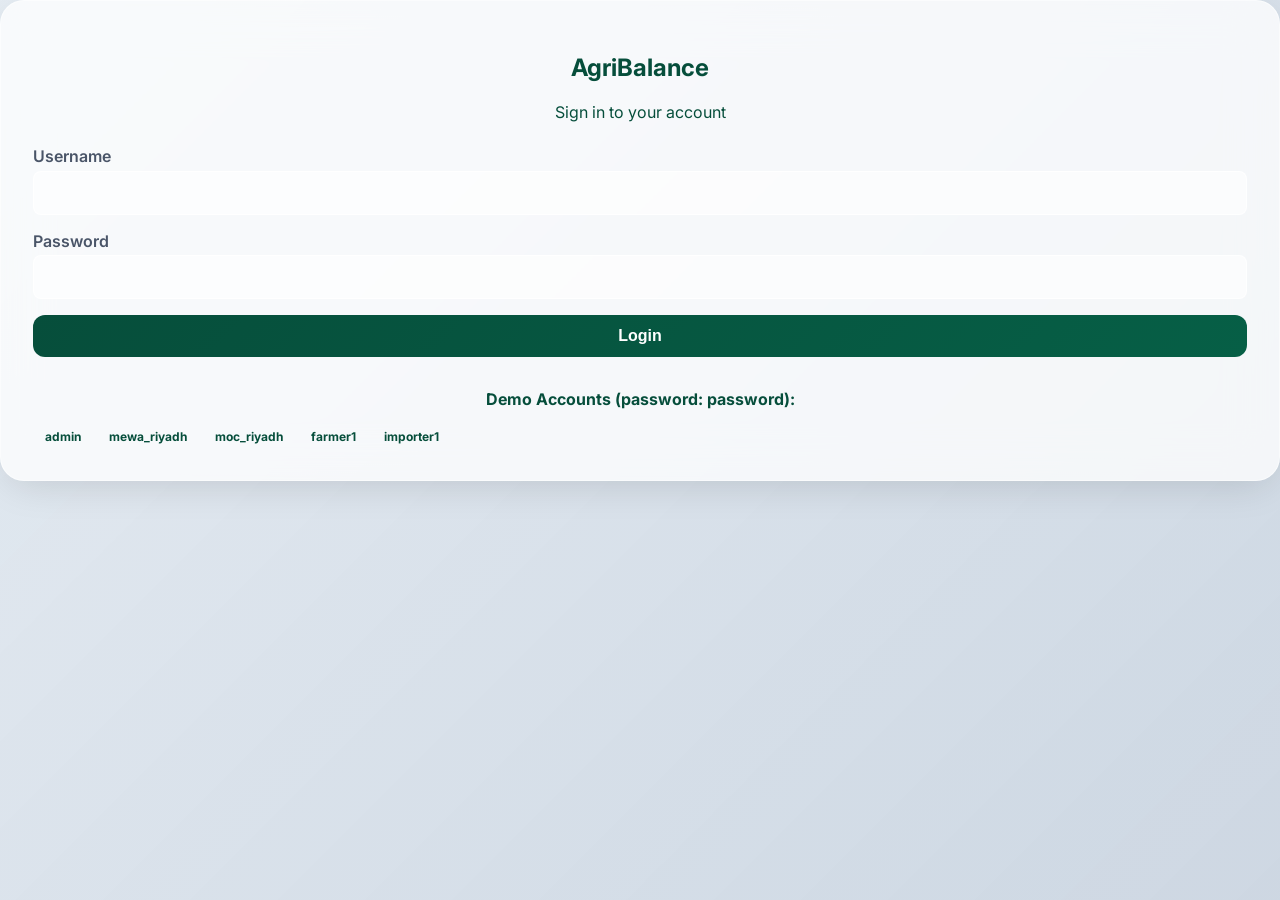
<file: index.html>
<!DOCTYPE html>
<html lang="en" dir="ltr">
<head>
    <meta charset="UTF-8">
        <meta name="viewport" content="width=device-width, initial-scale=1.0">
            <title>AgriBalance – Login</title>
                <!-- Fonts -->
                    <link href="https://fonts.googleapis.com/css2?family=Inter:wght@400;500;600&family=Outfit:wght@400;500;600;700&family=Tajawal:wght@400;500;700&display=swap" rel="stylesheet">
                        <!-- CSS -->
                            <link rel="stylesheet" href="css/style.css">
                            </head>
                            <body>
                                <!-- Nature Background Overlay -->
                                    <div class="background-overlay"></div>

                                        <!-- Login Box -->
                                            <div class="login-box glass-panel">
                                                    <div class="text-center mb-4">
                                                                <!-- Optional logo -->
                                                                            <!-- <img src="img/logo.png" alt="AgriBalance Logo" style="height: 80px; margin-bottom: 1rem;"> -->
                                                                                        <h2 class="text-primary">AgriBalance</h2>
                                                                                                    <p class="text-muted">Sign in to your account</p>
                                                                                                            </div>

                                                                                                                    <form id="loginForm">
                                                                                                                                <div class="input-group">
                                                                                                                                                <label for="username">Username</label>
                                                                                                                                                                <input type="text" id="username" name="username" class="glass-input" required>
                                                                                                                                                                            </div>
                                                                                                                                                                                        <div class="input-group">
                                                                                                                                                                                                        <label for="password">Password</label>
                                                                                                                                                                                                                        <input type="password" id="password" name="password" class="glass-input" required>
                                                                                                                                                                                                                                    </div>
                                                                                                                                                                                                                                                <div id="login-error" class="error-msg hidden"></div>
                                                                                                                                                                                                                                                            <button type="submit" class="btn-primary w-100">Login</button>
                                                                                                                                                                                                                                                                    </form>

                                                                                                                                                                                                                                                                            <!-- Demo Accounts (for quick testing) -->
                                                                                                                                                                                                                                                                                    <div class="demo-creds mt-4">
                                                                                                                                                                                                                                                                                                <p class="text-sm text-center"><strong>Demo Accounts (password: password):</strong></p>
                                                                                                                                                                                                                                                                                                            <div class="badges">
                                                                                                                                                                                                                                                                                                                            <span class="badge" onclick="fillLogin('admin', 'password')">admin</span>
                                                                                                                                                                                                                                                                                                                                            <span class="badge" onclick="fillLogin('mewa_riyadh', 'password')">mewa_riyadh</span>
                                                                                                                                                                                                                                                                                                                                                            <span class="badge" onclick="fillLogin('moc_riyadh', 'password')">moc_riyadh</span>
                                                                                                                                                                                                                                                                                                                                                                            <span class="badge" onclick="fillLogin('farmer1', 'password')">farmer1</span>
                                                                                                                                                                                                                                                                                                                                                                                            <span class="badge" onclick="fillLogin('importer1', 'password')">importer1</span>
                                                                                                                                                                                                                                                                                                                                                                                                        </div>
                                                                                                                                                                                                                                                                                                                                                                                                                </div>
                                                                                                                                                                                                                                                                                                                                                                                                                    </div>

                                                                                                                                                                                                                                                                                                                                                                                                                        <script>
                                                                                                                                                                                                                                                                                                                                                                                                                                // Helper to fill login form with demo credentials
                                                                                                                                                                                                                                                                                                                                                                                                                                        function fillLogin(username, password) {
                                                                                                                                                                                                                                                                                                                                                                                                                                                    document.getElementById('username').value = username;
                                                                                                                                                                                                                                                                                                                                                                                                                                                                document.getElementById('password').value = password;
                                                                                                                                                                                                                                                                                                                                                                                                                                                                        }
                                                                                                                                                                                                                                                                                                                                                                                                                                                                            </script>
                                                                                                                                                                                                                                                                                                                                                                                                                                                                                <script src="js/auth.js"></script>
                                                                                                                                                                                                                                                                                                                                                                                                                                                                                </body>
                                                                                                                                                                                                                                                                                                                                                                                                                                                                                </html>
</file>
<file: css/style.css>
/* css/style.css */
@import url('https://fonts.googleapis.com/css2?family=Inter:wght@300;400;500;600;700&family=Tajawal:wght@300;400;500;700&display=swap');

:root {
    --glass-bg: rgba(255, 255, 255, 0.75);
    --glass-border: rgba(255, 255, 255, 0.5);
    --glass-shadow: 0 10px 40px -10px rgba(0, 0, 0, 0.15);
    
    --primary-color: #064E3B;      /* default (admin) */
    --primary-hover: #065F46;
    --secondary-color: #10B981;
    --accent-color: #F59E0B;
    
    --bg-light: #F0FDFA;
    --text-dark: #064E3B;
    --text-light: #F0FDFA;
    --text-muted: #6B7280;
    
    --danger: #EF4444;
    --warning: #F59E0B;
    --info: #3B82F6;
}

/* Farmer & MEWA (green) */
body.theme-green {
    --primary-color: #065F46;
    --primary-hover: #047857;
    --secondary-color: #10B981;
    --bg-light: #F0FDF4;
    --text-dark: #064E3B;
}

/* MOC & Importer (blue) */
body.theme-blue {
    --primary-color: #1E3A8A;
    --primary-hover: #1E40AF;
    --secondary-color: #3B82F6;
    --bg-light: #EFF6FF;
    --text-dark: #1E3A8A;
}

body {
    margin: 0;
    font-family: 'Inter', sans-serif;
    background: var(--bg-light);
    color: var(--text-dark);
    min-height: 100vh;
    transition: background-color 0.5s ease;
}

/* Background overlay */
.background-overlay {
    position: fixed;
    top: 0;
    left: 0;
    right: 0;
    bottom: 0;
    background-image: url('https://images.unsplash.com/photo-1592982537447-6f296c0b9ebd?ixlib=rb-4.0.3&auto=format&fit=crop&w=1920&q=80');
    background-size: cover;
    background-position: center;
    z-index: -2;
}

.background-overlay::after {
    content: '';
    position: absolute;
    top: 0; left: 0; right: 0; bottom: 0;
    background: linear-gradient(135deg, rgba(226,232,240,0.85) 0%, rgba(203,213,225,0.95) 100%);
    z-index: -1;
}

/* Container */
.container {
    max-width: 1200px;
    margin: 0 auto;
    padding: 2rem;
}

/* Glass panels */
.glass-panel {
    background: var(--glass-bg);
    backdrop-filter: blur(24px);
    border: 1px solid var(--glass-border);
    border-radius: 24px;
    padding: 2rem;
    box-shadow: var(--glass-shadow);
}

.glass-card {
    background: rgba(255,255,255,0.8);
    backdrop-filter: blur(12px);
    border: 1px solid var(--glass-border);
    border-radius: 20px;
    padding: 1.5rem;
    margin-bottom: 1.5rem;
    box-shadow: var(--glass-shadow);
}

/* Buttons */
.btn-primary {
    background: linear-gradient(135deg, var(--primary-color) 0%, var(--primary-hover) 100%);
    color: white;
    border: none;
    padding: 0.75rem 1.5rem;
    border-radius: 12px;
    font-weight: 600;
    cursor: pointer;
    transition: all 0.3s;
    font-size: 1rem;
}

.btn-primary:hover {
    transform: translateY(-2px);
    box-shadow: 0 10px 20px -5px rgba(0,0,0,0.2);
}

.btn-outline {
    background: transparent;
    border: 2px solid var(--primary-color);
    color: var(--primary-color);
    padding: 0.5rem 1.5rem;
    border-radius: 8px;
    font-weight: 600;
    cursor: pointer;
}

.btn-outline:hover {
    background: var(--primary-color);
    color: white;
}

.btn-sm { 
    padding: 0.4rem 1rem; 
    font-size: 0.875rem; 
}

/* Forms */
.input-group {
    margin-bottom: 1rem;
}

.input-group label {
    display: block;
    margin-bottom: 0.3rem;
    font-weight: 600;
    color: #4A5568;
}

.glass-input, input, select, textarea {
    width: 100%;
    padding: 0.75rem;
    border: 1px solid rgba(255,255,255,0.8);
    border-radius: 8px;
    background: rgba(255,255,255,0.6);
    font-size: 1rem;
    box-sizing: border-box;
}

.glass-input:focus {
    outline: none;
    border-color: var(--secondary-color);
    box-shadow: 0 0 0 3px rgba(16,185,129,0.2);
}

/* Tables */
.table-responsive {
    width: 100%;
    overflow-x: auto;
    -webkit-overflow-scrolling: touch;
    scrollbar-width: thin; 
}

.glass-table {
    width: 100%;
    min-width: 1000px; /* Forces scroll on small screens instead of squishing */
    border-collapse: separate;
    border-spacing: 0;
}

.glass-table th, .glass-table td {
    padding: 1rem;
    text-align: left;
    border-bottom: 1px solid var(--glass-border);
    white-space: normal;
    word-break: break-word;
}

.glass-table th {
    color: var(--primary-color);
    font-weight: 700;
    text-transform: uppercase;
    font-size: 0.75rem;
    background: rgba(255,255,255,0.3);
}

.glass-table tr:last-child td { border-bottom: none; }
.glass-table tbody tr:hover td { background: rgba(255,255,255,0.4); }

/* Badges */
.badge {
    display: inline-block;
    padding: 0.25rem 0.75rem;
    border-radius: 20px;
    font-size: 0.75rem;
    font-weight: 700;
}
.badge-success { background: #D1FAE5; color: #065F46; }
.badge-warning { background: #FEF3C7; color: #92400E; }
.badge-danger { background: #FEE2E2; color: #991B1B; }
.badge-info { background: #DBEAFE; color: #1E40AF; }

/* Utility */
.text-center { text-align: center; }
.mt-4 { margin-top: 2rem; }
.mb-3 { margin-bottom: 1rem; }
.mb-4 { margin-bottom: 1.5rem; }
.hidden { display: none !important; }
.w-100 { width: 100%; }
.flex-center {
    display: flex;
    flex-direction: column;
    align-items: center;
    justify-content: center;
    text-align: center;
}

/* Navbar */
.navbar {
    display: flex;
    justify-content: space-between;
    align-items: center;
    padding: 1rem 2rem;
    background: var(--glass-bg);
    backdrop-filter: blur(24px);
    border-bottom: 1px solid var(--glass-border);
    margin-bottom: 2rem;
}

.navbar .brand {
    font-size: 1.5rem;
    font-weight: 700;
    color: var(--primary-color);
}

/* Modals */
.modal-overlay {
    position: fixed;
    top: 0; left: 0; right: 0; bottom: 0;
    background: rgba(0,0,0,0.4);
    backdrop-filter: blur(4px);
    z-index: 1000;
    display: flex;
    justify-content: center;
    align-items: center;
}

.modal-overlay.hidden { display: none; }

.glass-modal {
    background: rgba(255,255,255,0.95);
    backdrop-filter: blur(20px);
    border-radius: 16px;
    width: 90%;
    max-width: 500px;
    padding: 1.5rem;
}

.modal-header {
    display: flex;
    justify-content: space-between;
    align-items: center;
    border-bottom: 1px solid var(--glass-border);
    padding-bottom: 1rem;
    margin-bottom: 1rem;
}

.btn-close {
    background: none;
    border: none;
    font-size: 1.5rem;
    cursor: pointer;
}

/* Grid System */
.grid-2 { display: grid; grid-template-columns: repeat(auto-fit, minmax(250px, 1fr)); gap: 1.5rem; }
.grid-3 { display: grid; grid-template-columns: repeat(auto-fit, minmax(200px, 1fr)); gap: 1.5rem; }

/* Stats Card */
.stat-card { text-align: center; }
.stat-card h2 { font-size: 2.5rem; margin: 0; color: var(--primary-color); }

/* Standard Tabs */
.tab-bar {
    display: flex;
    gap: 0.5rem;
    margin-bottom: 1.5rem;
    background: rgba(255,255,255,0.4);
    padding: 0.5rem;
    border-radius: 12px;
    backdrop-filter: blur(8px);
    border: 1px solid var(--glass-border);
}

.tab-btn {
    background: transparent;
    border: none;
    padding: 0.75rem 1.5rem;
    border-radius: 8px;
    font-weight: 600;
    cursor: pointer;
    color: #4A5568;
    transition: all 0.2s;
}

.tab-btn:hover {
    background: rgba(255,255,255,0.6);
    color: var(--text-dark);
}

.tab-btn.active {
    background: linear-gradient(135deg, var(--primary-color) 0%, var(--primary-hover) 100%);
    color: white;
}

.tab-content { display: none; }
.tab-content.active { display: block; animation: fadeIn 0.3s; }

/* Main Tabs (Used in MOC Panel) */
.main-tab-bar {
    display: flex;
    gap: 0.5rem;
    margin-bottom: 1.5rem;
    background: rgba(255,255,255,0.4);
    padding: 0.5rem;
    border-radius: 12px;
}

.main-tab-btn {
    background: transparent;
    border: none;
    padding: 0.75rem 1.5rem;
    border-radius: 8px;
    font-weight: 600;
    cursor: pointer;
    color: #4A5568;
}

.main-tab-btn:hover {
    background: rgba(255,255,255,0.6);
}

.main-tab-btn.active {
    background: linear-gradient(135deg, var(--primary-color) 0%, var(--primary-hover) 100%);
    color: white;
}

.main-tab-content { display: none; }
.main-tab-content.active { display: block; animation: fadeIn 0.3s; }

/* Inner Tabs (Used in MOC Applications Panel) */
.inner-tab-bar {
    display: flex;
    gap: 0.5rem;
    margin-bottom: 1rem;
}

.inner-tab-btn {
    background: transparent;
    border: none;
    padding: 0.5rem 1rem;
    border-radius: 6px;
    font-weight: 500;
    cursor: pointer;
    color: #4A5568;
}

.inner-tab-btn.active {
    background: rgba(255,255,255,0.8);
    color: var(--primary-color);
    border-bottom: 2px solid var(--primary-color);
}

/* Filters bar */
.filters-bar {
    background: rgba(255,255,255,0.4);
    backdrop-filter: blur(8px);
}

/* Animation */
@keyframes fadeIn {
    from { opacity: 0; transform: translateY(5px); }
    to { opacity: 1; transform: translateY(0); }
}
</file>
